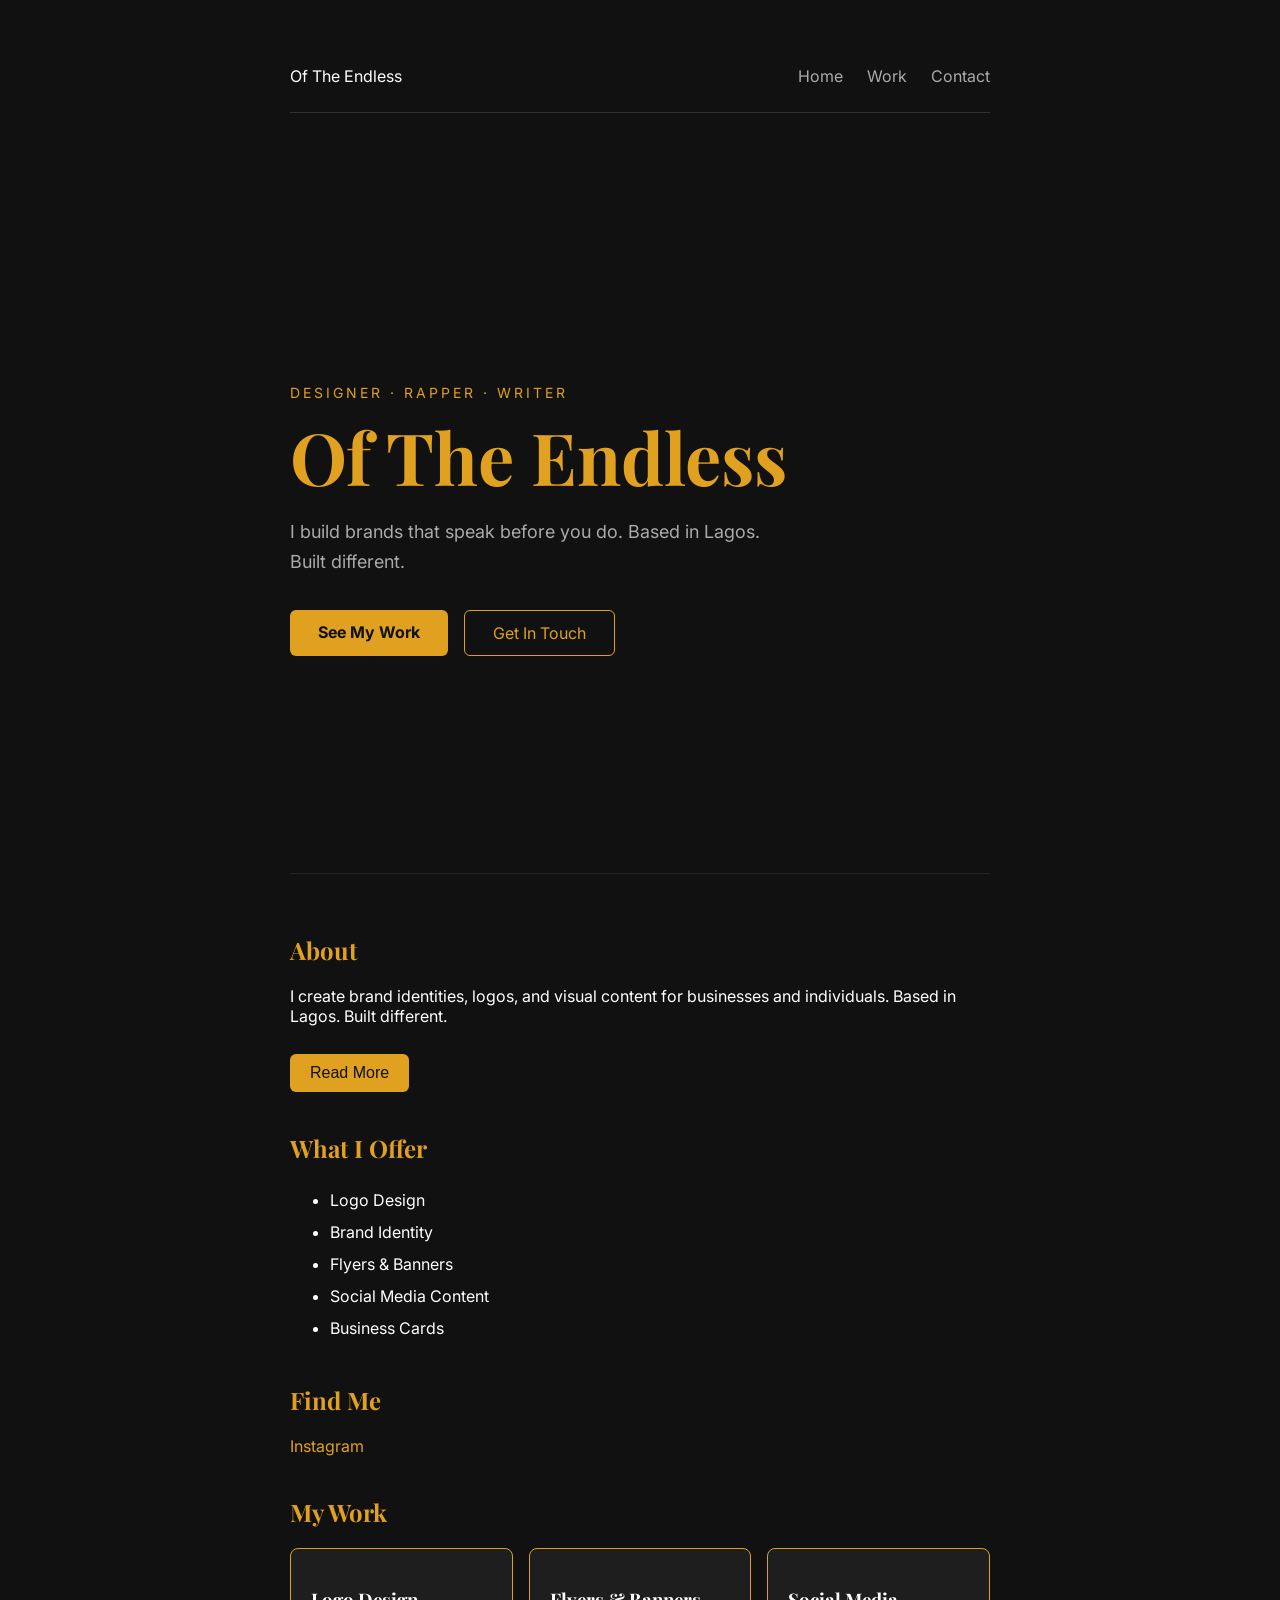
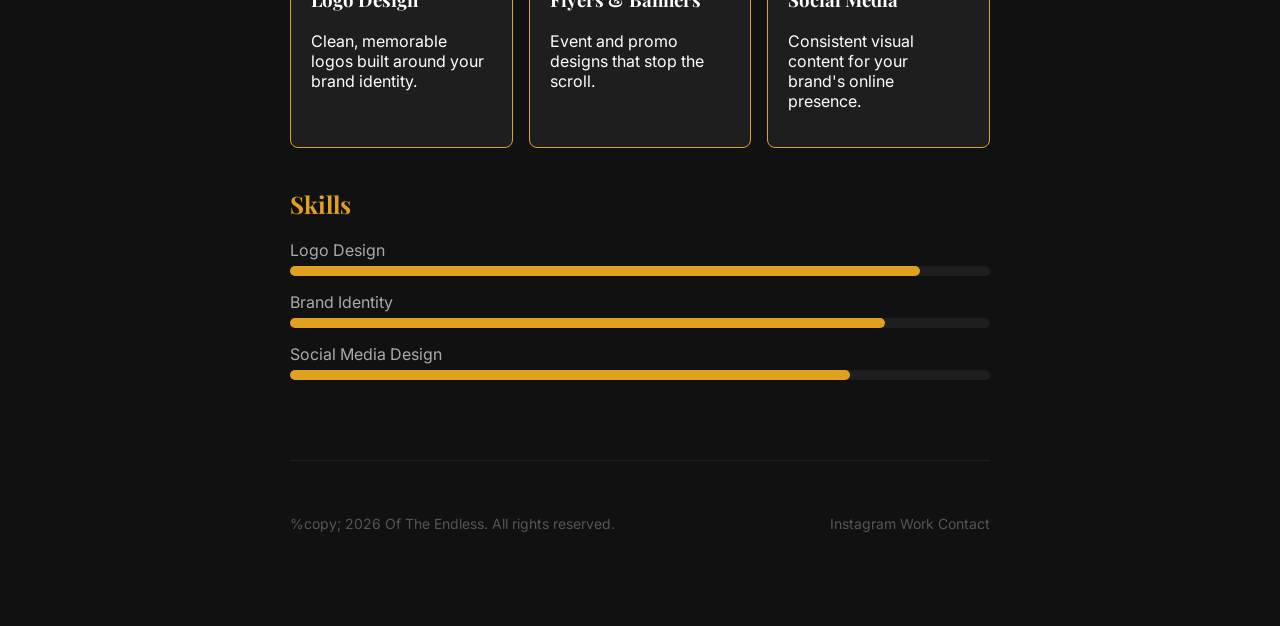
<file: index.html>
<!DOCTYPE html>
<html>
    <head>
  <title>Of The Endless</title>
  <link href="https://fonts.googleapis.com/css2?family=Inter:wght@400;600&family=Playfair+Display:wght@700&display=swap" rel="stylesheet">
  <link rel="stylesheet" href="style.css">
</head>

    <body>

      <nav>
        <div class="nav logo">Of The Endless</div>
        <ul class="nav-links">
          <li><a href="index.html">Home</a></li>
          <li><a href="work.html">Work</a></li>
          <li><a href="contact.html">Contact</a></li>
        </ul>
      </nav>

  <header class="hero">
  <div class="hero-content">
    <p class="hero-label">Designer · Rapper · Writer</p>
    <h1>Of The Endless</h1>
    <p class="hero-sub">I build brands that speak before you do. Based in Lagos. Built different.</p>
    <div class="hero-buttons">
      <a href="work.html" class="btn-primary">See My Work</a>
      <a href="contact.html" class="btn-secondary">Get In Touch</a>
    </div>
  </div>
</header>

  <section>
    <h2>About</h2>
    <p id="about-text">I create <span class="highlight">brand identities</span>, logos, and visual content for businesses and individuals. Based in Lagos. Built different.</p>
    <button id="toggle-btn">Read More</button>
  </section>

  <section>
    <h2>What I Offer</h2>
    <ul>
      <li>Logo Design</li>
      <li>Brand Identity</li>
      <li>Flyers & Banners</li>
      <li>Social Media Content</li>
      <li>Business Cards</li>
    </ul>
  </section>

  <section>
    <h2>Find Me</h2>
    <a href="https://instagram.com/designoftheendless">Instagram</a>
  </section>


  <section>
  <h2>My Work</h2>
  <div class="card-container">
    <div class="card">
      <h3>Logo Design</h3>
      <p>Clean, memorable logos built around your brand identity.</p>
    </div>
    <div class="card">
      <h3>Flyers & Banners</h3>
      <p>Event and promo designs that stop the scroll.</p>
    </div>
    <div class="card">
      <h3>Social Media</h3>
      <p>Consistent visual content for your brand's online presence.</p>
    </div>
  </div>
</section>


<section>
  <h2>Skills</h2>
  <div class="skill">
    <p>Logo Design</p>
    <div class="skill-bar">
      <div class="skill-fill" data-width="90"></div>
    </div>
  </div>
  <div class="skill">
    <p>Brand Identity</p>
    <div class="skill-bar">
      <div class="skill-fill" data-width="85"></div>
    </div>
  </div>
  <div class="skill">
    <p>Social Media Design</p>
    <div class="skill-bar">
      <div class="skill-fill" data-width="80"></div>
    </div>
  </div>
</section>

<footer>
  <p>%copy; 2026 Of The Endless. All rights reserved.</p>
  <div class="footer-links">
   <a href="https://instagram.com/designsoftheendless">Instagram</a>
    <a href="work.html">Work</a>
    <a href="contact.html">Contact</a>
  </div>
</footer>

<script src="script.js"></script>
</body>
</html>
</file>
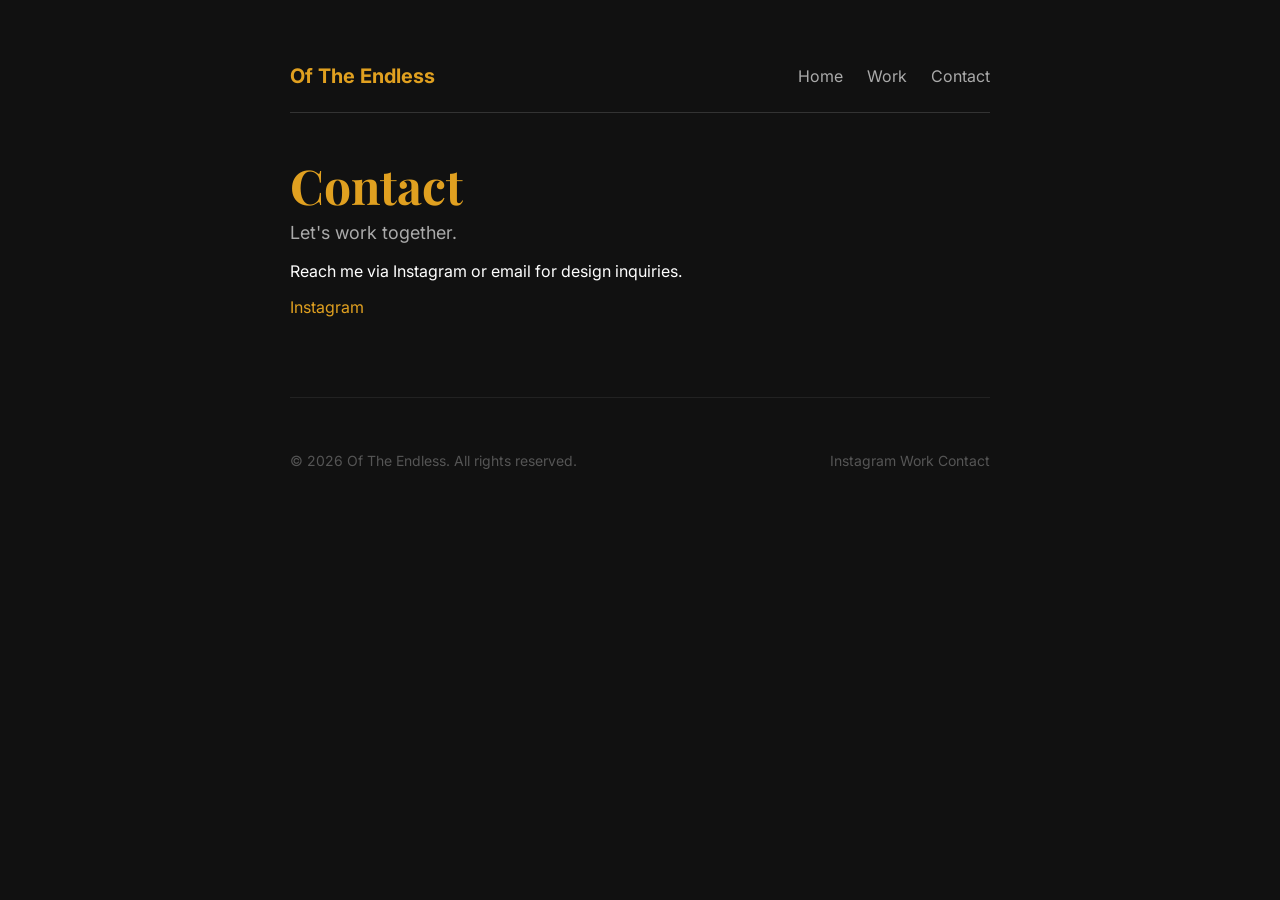
<file: contact.html>
<!DOCTYPE html>
<html>
  <head>
    <title>Contact - Of The Endless</title>
    <link href="https://fonts.googleapis.com/css2?family=Inter:wght@400;600&family=Playfair+Display:wght@700&display=swap" rel="stylesheet">
    <link rel="stylesheet" href="style.css">
  </head>
  <body>

    <nav>
      <div class="nav-logo">Of The Endless</div>
      <ul class="nav-links">
        <li><a href="index.html">Home</a></li>
        <li><a href="work.html">Work</a></li>
        <li><a href="contact.html">Contact</a></li>
      </ul>
    </nav>

    <header>
      <h1>Contact</h1>
      <p class="tagline">Let's work together.</p>
    </header>

    <section>
      <p>Reach me via Instagram or email for design inquiries.</p>
      <a href="https://instagram.com/designoftheendless">Instagram</a>
    </section>

    <footer>
  <p>&copy; 2026 Of The Endless. All rights reserved.</p>
  <div class="footer-links">
   <a href="https://instagram.com/designsoftheendless">Instagram</a>
    <a href="work.html">Work</a>
    <a href="contact.html">Contact</a>
  </div>
</footer>

  </body>
</html>
</file>
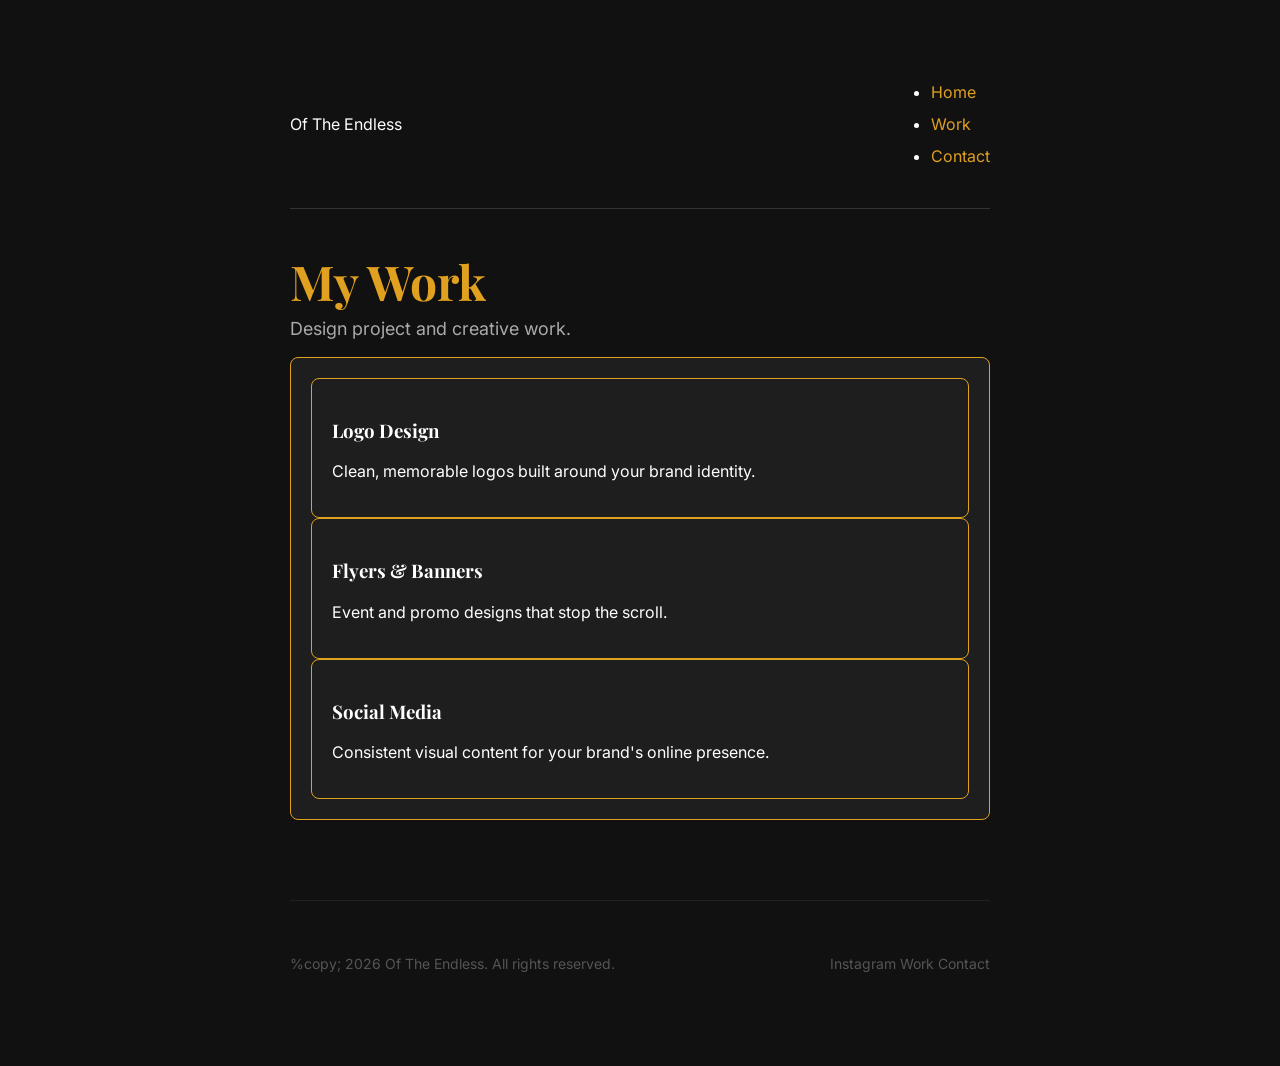
<file: work.html>
<!DOCTYPE html>
<html>
<head>
    <title>My Work - Of The Endless</title>
    <link href="https://fonts.googleapis.com/css2?family=Inter:wght@400;600&family=Playfair+Display:wght@700&display=swap" rel="stylesheet">
    <link rel="stylesheet" href="style.css">
</head>

<body>

    <nav>
   <div class="nav logo">Of The Endless</div>
   <ul>
        <li><a href="index.html">Home</a></li>
        <li><a href="work.html">Work</a></li>
        <li><a href="contact.html">Contact</a></li>
   </ul>
</nav>

<header>
    <h1>My Work</h1>
    <p class="tagline">Design project and creative work.</p>
</header>

<section>
    <div class="card container">
        <div class="card">
            <h3>Logo Design</h3>
            <p>Clean, memorable logos built around your brand identity.</p>
        </div>
        <div class="card">
            <h3>Flyers & Banners</h3>
            <p>Event and promo designs that stop the scroll.</p>
    </div>
    <div class="card">
        <h3>Social Media</h3>
        <p>Consistent visual content for your brand's online presence.</p> 
    </div>
    </div>
</section>

<footer>
  <p>%copy; 2026 Of The Endless. All rights reserved.</p>
  <div class="footer-links">
<a href="https://instagram.com/designsoftheendless">Instagram</a>
    <a href="work.html">Work</a>
    <a href="contact.html">Contact</a>
  </div>
</footer>

</body>
</html>
</file>
<file: style.css>
body {
  background-color: #111;
  color: #ffffff;
  font-family: 'Inter', sans-serif;
  max-width: 700px;
  margin: 0 auto;
  padding: 40px 20px;
}

h1, h2, h3{
  font-family: 'Playfair Display', serif;
}

.hero {
  min-height: 80vh;
  display: flex;
  align-items: center;
  border-bottom: 1px solid #222;
  margin-bottom: 60px;
}

.hero-label {
  color: #e0a020;
  font-size: 14px;
  letter-spacing: 3px;
  text-transform: uppercase;
  margin-bottom: 16px;
}

.hero-content h1 {
  font-size: 72px;
  line-height: 1.1;
  margin: 0 0 20px 0;
}

.hero-sub {
  color: #aaaaaa;
  font-size: 18px;
  max-width: 500px;
  line-height: 1.7;
  margin-bottom: 32px;
}

.hero-buttons {
  display: flex;
  gap: 16px;
}

.btn-primary {
  background-color: #e0a020;
  color: #111;
  padding: 12px 28px;
  border-radius: 6px;
  text-decoration: none;
  font-weight: bold;
}

.btn-primary:hover {
  background-color: #ffffff;
  text-decoration: none;
}

.btn-secondary {
  border: 1px solid #e0a020;
  color: #e0a020;
  padding: 12px 28px;
  border-radius: 6px;
  text-decoration: none;
}

.btn-secondary:hover {
  background-color: #e0a020;
  color: #111;
  text-decoration: none;
}

h1 {
  color: #e0a020;
  font-size: 48px;
  margin-bottom: 5px;
}

.tagline {
  color: #aaaaaa;
  font-size: 18px;
  margin-top: 0;
}

h2 {
  color: #e0a020;
  margin-top: 40px;
}

ul {
  line-height: 2;
}

a {
  color: #e0a020;
  text-decoration: none;
}

a:hover {
  text-decoration: underline;
}


.card-container {
  display: flex;
  gap: 16px;
  margin-top: 20px;
}

.card {
  background-color: #1e1e1e;
  border: 1px solid #e0a020;
  border-radius: 8px;
  padding: 20px;
  flex: 1;
  transition: transform 0.2s, border-color 0.2s;
}

.card:hover {
  transform: translateY(-4px);
  border-color: #ffffff;
}

nav{
  display: flex;
  justify-content: space-between;
  align-items: center;
  padding: 20px 0;
  border-bottom: 1px solid #333;
  margin-bottom: 40px;
}

.nav-logo{
  color: #e0a020;
  font-size: 20px;
  font-weight: bold;
}

.nav-links{
  list-style: none;
  display: flex;
  gap: 24px;
  margin: 0%;
  padding: 0%;
}

.nav-links a{
  color: #aaaaaa;
  text-decoration: none;
}

.nav-links a:hover{
  color: #ffffff;
}

@media (max-width: 600px) {
  nav{
    flex-direction: column; gap: 16px;
  text-align: center;
  }

  .card-container{
    flex-direction: column;
  }

  h1{
    font-size: 32px;
  }
}

button{
  background-color: #e0a020;
  color: #111;
  border: none;
  padding: 10px 20px;
  border-radius: 6px;
  cursor: pointer;
  font-size: 16px;
  margin-top: 12px;
}

button:hover{
  background-color: #ffffff;
}

.skill {
  margin-bottom: 16px;
}

.skill p {
  margin-bottom: 6px;
  color: #aaaaaa;
}

.skill-bar {
  background-color: #1e1e1e;
  border-radius: 6px;
  height: 10px;
  width: 100%;
}

.skill-fill {
  background-color: #e0a020;
  height: 10px;
  border-radius: 6px;
  width: 0%;
  transition: width 1s ease;
}

footer {
  margin-top: 80px;
  padding: 40px 0;
  border-top: 1px solid #222;
  display: flex;
  justify-content: space-between;
  align-items: center;
  color: #555;
  font-size: 14px;
}

.footer.links{
  display: flex;
  gap: 20px;
}

.footer-links a{
color: #555;
text-decoration: none;
}

.footer-links a:hover{
  color: #e0a020;
}
</file>
